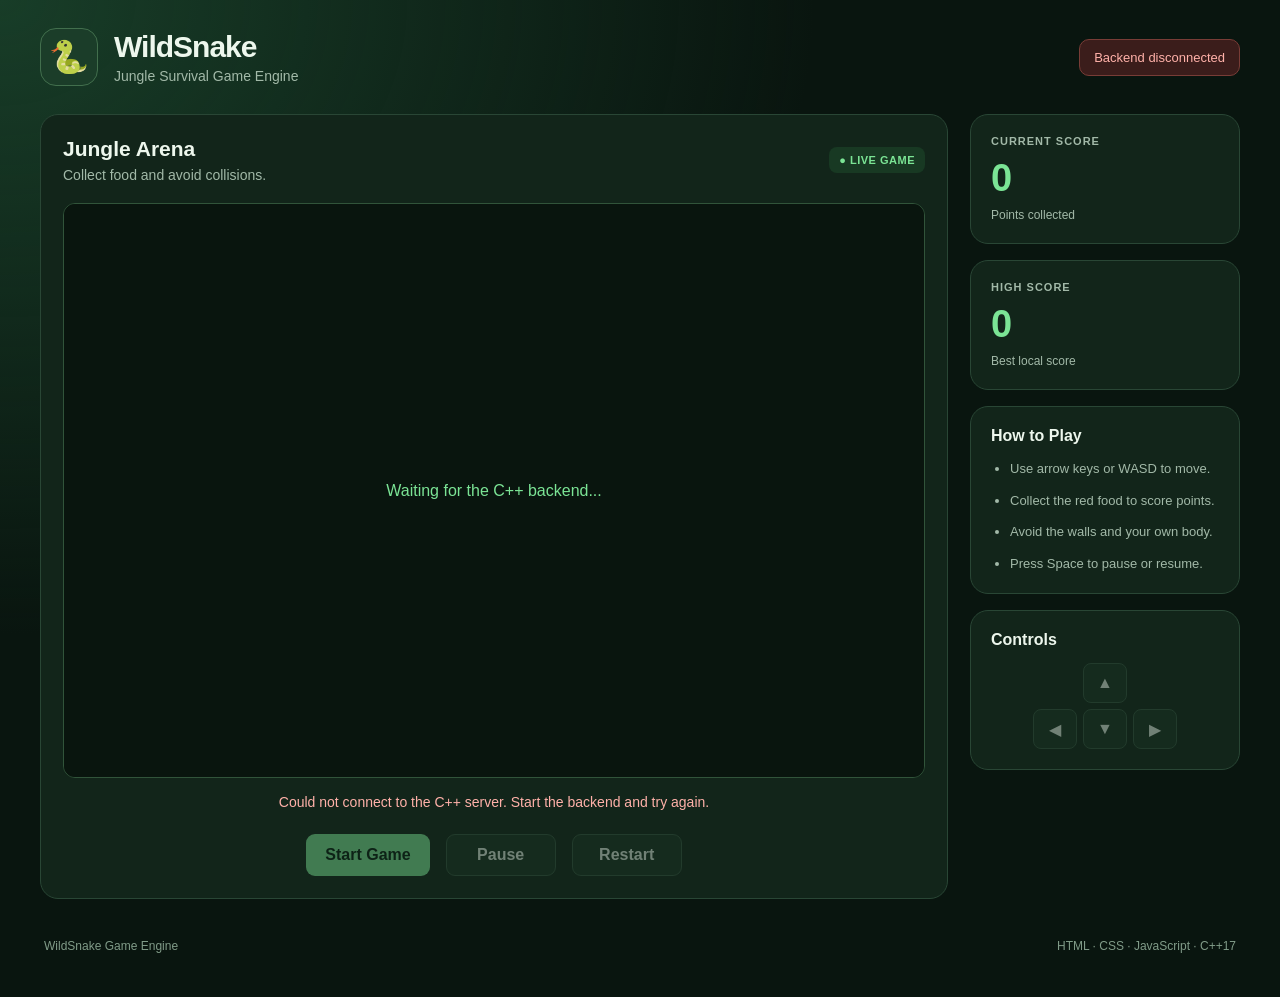
<file: frontend/index.html>
<!DOCTYPE html>
<html lang="en">
<head>
    <meta charset="UTF-8">
    <meta name="viewport" content="width=device-width, initial-scale=1.0">
    <meta name="theme-color" content="#10271b">
    <title>WildSnake | Snake Game Engine</title>
    <link rel="stylesheet" href="css/style.css">
    <script src="js/api.js" defer></script>
    <script src="js/ui.js" defer></script>
    <script src="js/game.js" defer></script>
    <script src="js/controls.js" defer></script>
</head>
<body>
    <main class="app">
        <header class="header">
            <div class="brand">
                <span class="brand-icon">🐍</span>
                <div>
                    <h1>WildSnake</h1>
                    <p class="subtitle">Jungle Survival Game Engine</p>
                </div>
            </div>
            <div id="connection-status" class="connection-status">
                Connecting to C++ backend...
            </div>
        </header>

        <section class="game-layout">
            <div class="game-panel">
                <div class="panel-heading">
                    <div>
                        <h2>Jungle Arena</h2>
                        <p>Collect food and avoid collisions.</p>
                    </div>
                    <span class="live-badge">● LIVE GAME</span>
                </div>

                <div class="canvas-wrapper">
                    <canvas
                        id="game-canvas"
                        width="720"
                        height="480"
                        aria-label="WildSnake game board"
                    ></canvas>
                    <div id="loading-overlay" class="loading-overlay">
                        Connecting to the game engine...
                    </div>
                </div>

                <div id="game-status" class="game-status" role="status">
                    Connecting to game...
                </div>

                <div class="game-actions">
                    <button id="start-button" class="button primary" disabled>
                        Start Game
                    </button>
                    <button id="pause-button" class="button secondary" disabled>
                        Pause
                    </button>
                    <button id="restart-button" class="button secondary" disabled>
                        Restart
                    </button>
                </div>
            </div>

            <aside class="sidebar">
                <section class="stat-card">
                    <span class="stat-label">CURRENT SCORE</span>
                    <strong id="current-score" class="stat-value">0</strong>
                    <span class="stat-description">Points collected</span>
                </section>

                <section class="stat-card">
                    <span class="stat-label">HIGH SCORE</span>
                    <strong id="high-score" class="stat-value">0</strong>
                    <span class="stat-description">Best local score</span>
                </section>

                <section class="info-card">
                    <h3>How to Play</h3>
                    <ul>
                        <li>Use arrow keys or WASD to move.</li>
                        <li>Collect the red food to score points.</li>
                        <li>Avoid the walls and your own body.</li>
                        <li>Press Space to pause or resume.</li>
                    </ul>
                </section>

                <section class="info-card">
                    <h3>Controls</h3>
                    <div class="direction-pad">
                        <span></span>
                        <button class="direction-button" data-direction="UP"
                                aria-label="Move up">▲</button>
                        <span></span>

                        <button class="direction-button" data-direction="LEFT"
                                aria-label="Move left">◀</button>
                        <button class="direction-button" data-direction="DOWN"
                                aria-label="Move down">▼</button>
                        <button class="direction-button" data-direction="RIGHT"
                                aria-label="Move right">▶</button>
                    </div>
                </section>
            </aside>
        </section>

        <footer class="footer">
            <span>WildSnake Game Engine</span>
            <span>HTML · CSS · JavaScript · C++17</span>
        </footer>
    </main>
</body>
</html>
</file>
<file: frontend/css/style.css>
:root {
    font-family: "Segoe UI", Arial, sans-serif;
    color: #edf7ed;
    background: #09150f;
    font-synthesis: none;
    text-rendering: optimizeLegibility;
    --panel: #12251a;
    --panel-light: #1a3323;
    --green: #7be495;
    --green-dark: #285d3a;
    --text-muted: #a2b9a8;
    --border: #294635;
}

* {
    box-sizing: border-box;
}

body {
    margin: 0;
    min-height: 100vh;
    background:
        radial-gradient(ellipse at top left, #183d28 0%, transparent 45%),
        #09150f;
}

button {
    font: inherit;
}

button:focus-visible {
    outline: 3px solid #b4ffc5;
    outline-offset: 3px;
}

.app {
    width: min(1200px, 94%);
    margin: 0 auto;
    padding: 28px 0;
}

.header,
.brand,
.panel-heading,
.game-actions,
.footer {
    display: flex;
    align-items: center;
    justify-content: space-between;
    gap: 16px;
}

.header {
    margin-bottom: 28px;
}

.brand {
    justify-content: flex-start;
}

.brand-icon {
    display: grid;
    place-items: center;
    width: 58px;
    height: 58px;
    background: #1b3d29;
    border: 1px solid #426f4d;
    border-radius: 16px;
    font-size: 32px;
}

h1,
h2,
h3,
p {
    margin-top: 0;
}

h1 {
    margin-bottom: 4px;
    font-size: 30px;
    letter-spacing: -1px;
}

.subtitle,
.panel-heading p {
    margin-bottom: 0;
    color: var(--text-muted);
    font-size: 14px;
}

.connection-status {
    padding: 10px 14px;
    color: #f8d88b;
    background: #332b16;
    border: 1px solid #67562a;
    border-radius: 10px;
    font-size: 13px;
}

.connection-status.connected {
    color: var(--green);
    background: #163422;
    border-color: #326947;
}

.connection-status.disconnected {
    color: #ffb1a9;
    background: #3b1d1b;
    border-color: #783c36;
}

.game-layout {
    display: grid;
    grid-template-columns: minmax(0, 1fr) 270px;
    align-items: start;
    gap: 22px;
}

.game-panel,
.stat-card,
.info-card {
    background: var(--panel);
    border: 1px solid var(--border);
    border-radius: 18px;
}

.game-panel {
    min-width: 0;
    padding: 22px;
}

.panel-heading {
    margin-bottom: 20px;
}

.panel-heading h2 {
    margin-bottom: 6px;
    font-size: 21px;
}

.live-badge {
    flex-shrink: 0;
    padding: 7px 10px;
    color: var(--green);
    background: #183923;
    border-radius: 8px;
    font-size: 11px;
    font-weight: 700;
    letter-spacing: 0.5px;
}

.canvas-wrapper {
    position: relative;
    overflow: hidden;
    width: 100%;
    background: #0c1d12;
    border: 1px solid #31543a;
    border-radius: 12px;
}

#game-canvas {
    display: block;
    width: 100%;
    height: auto;
}

.loading-overlay {
    position: absolute;
    inset: 0;
    display: grid;
    place-items: center;
    padding: 20px;
    color: var(--green);
    background: rgb(9 21 15 / 92%);
    text-align: center;
}

.loading-overlay.hidden {
    display: none;
}

.game-status {
    min-height: 24px;
    margin: 16px 0;
    color: var(--text-muted);
    font-size: 14px;
    text-align: center;
}

.game-status.error {
    color: #ffb1a9;
}

.game-actions {
    justify-content: center;
    flex-wrap: wrap;
}

.button {
    min-width: 110px;
    padding: 11px 18px;
    border: 1px solid transparent;
    border-radius: 9px;
    cursor: pointer;
    font-weight: 650;
    transition: background 0.15s, transform 0.15s;
}

.button:hover:not(:disabled),
.direction-button:hover:not(:disabled) {
    transform: translateY(-1px);
}

.button:disabled,
.direction-button:disabled {
    cursor: not-allowed;
    opacity: 0.45;
}

.button.primary {
    color: #092013;
    background: var(--green);
}

.button.primary:hover:not(:disabled) {
    background: #a0f5b3;
}

.button.secondary {
    color: #e4f2e7;
    background: var(--panel-light);
    border-color: #365642;
}

.button.secondary:hover:not(:disabled) {
    background: #264731;
}

.sidebar {
    display: grid;
    gap: 16px;
}

.stat-card,
.info-card {
    padding: 20px;
}

.stat-label {
    display: block;
    margin-bottom: 12px;
    color: var(--text-muted);
    font-size: 11px;
    font-weight: 700;
    letter-spacing: 1px;
}

.stat-value {
    display: block;
    margin-bottom: 8px;
    color: var(--green);
    font-size: 38px;
    line-height: 1;
}

.stat-description {
    color: var(--text-muted);
    font-size: 12px;
}

.info-card h3 {
    margin-bottom: 14px;
    font-size: 16px;
}

.info-card ul {
    display: grid;
    gap: 12px;
    margin: 0;
    padding-left: 19px;
    color: var(--text-muted);
    font-size: 13px;
    line-height: 1.5;
}

.direction-pad {
    display: grid;
    grid-template-columns: repeat(3, 44px);
    justify-content: center;
    gap: 6px;
}

.direction-button {
    width: 44px;
    height: 40px;
    color: #e4f2e7;
    background: var(--panel-light);
    border: 1px solid #365642;
    border-radius: 8px;
    cursor: pointer;
    transition: background 0.15s, transform 0.15s;
}

.direction-button:hover:not(:disabled) {
    background: #31583b;
}

.footer {
    flex-wrap: wrap;
    margin-top: 24px;
    padding: 16px 4px;
    color: #809b88;
    font-size: 12px;
}

@media (max-width: 850px) {
    .game-layout {
        grid-template-columns: 1fr;
    }

    .sidebar {
        grid-template-columns: repeat(2, minmax(0, 1fr));
    }

    .header {
        align-items: flex-start;
        flex-direction: column;
    }
}

@media (max-width: 520px) {
    .app {
        width: 96%;
        padding-top: 16px;
    }

    .game-panel {
        padding: 12px;
    }

    .sidebar {
        grid-template-columns: 1fr;
    }

    h1 {
        font-size: 25px;
    }

    .panel-heading {
        align-items: flex-start;
        flex-direction: column;
    }

    .button {
        flex: 1;
        min-width: 90px;
        padding: 10px;
    }
}
</file>
